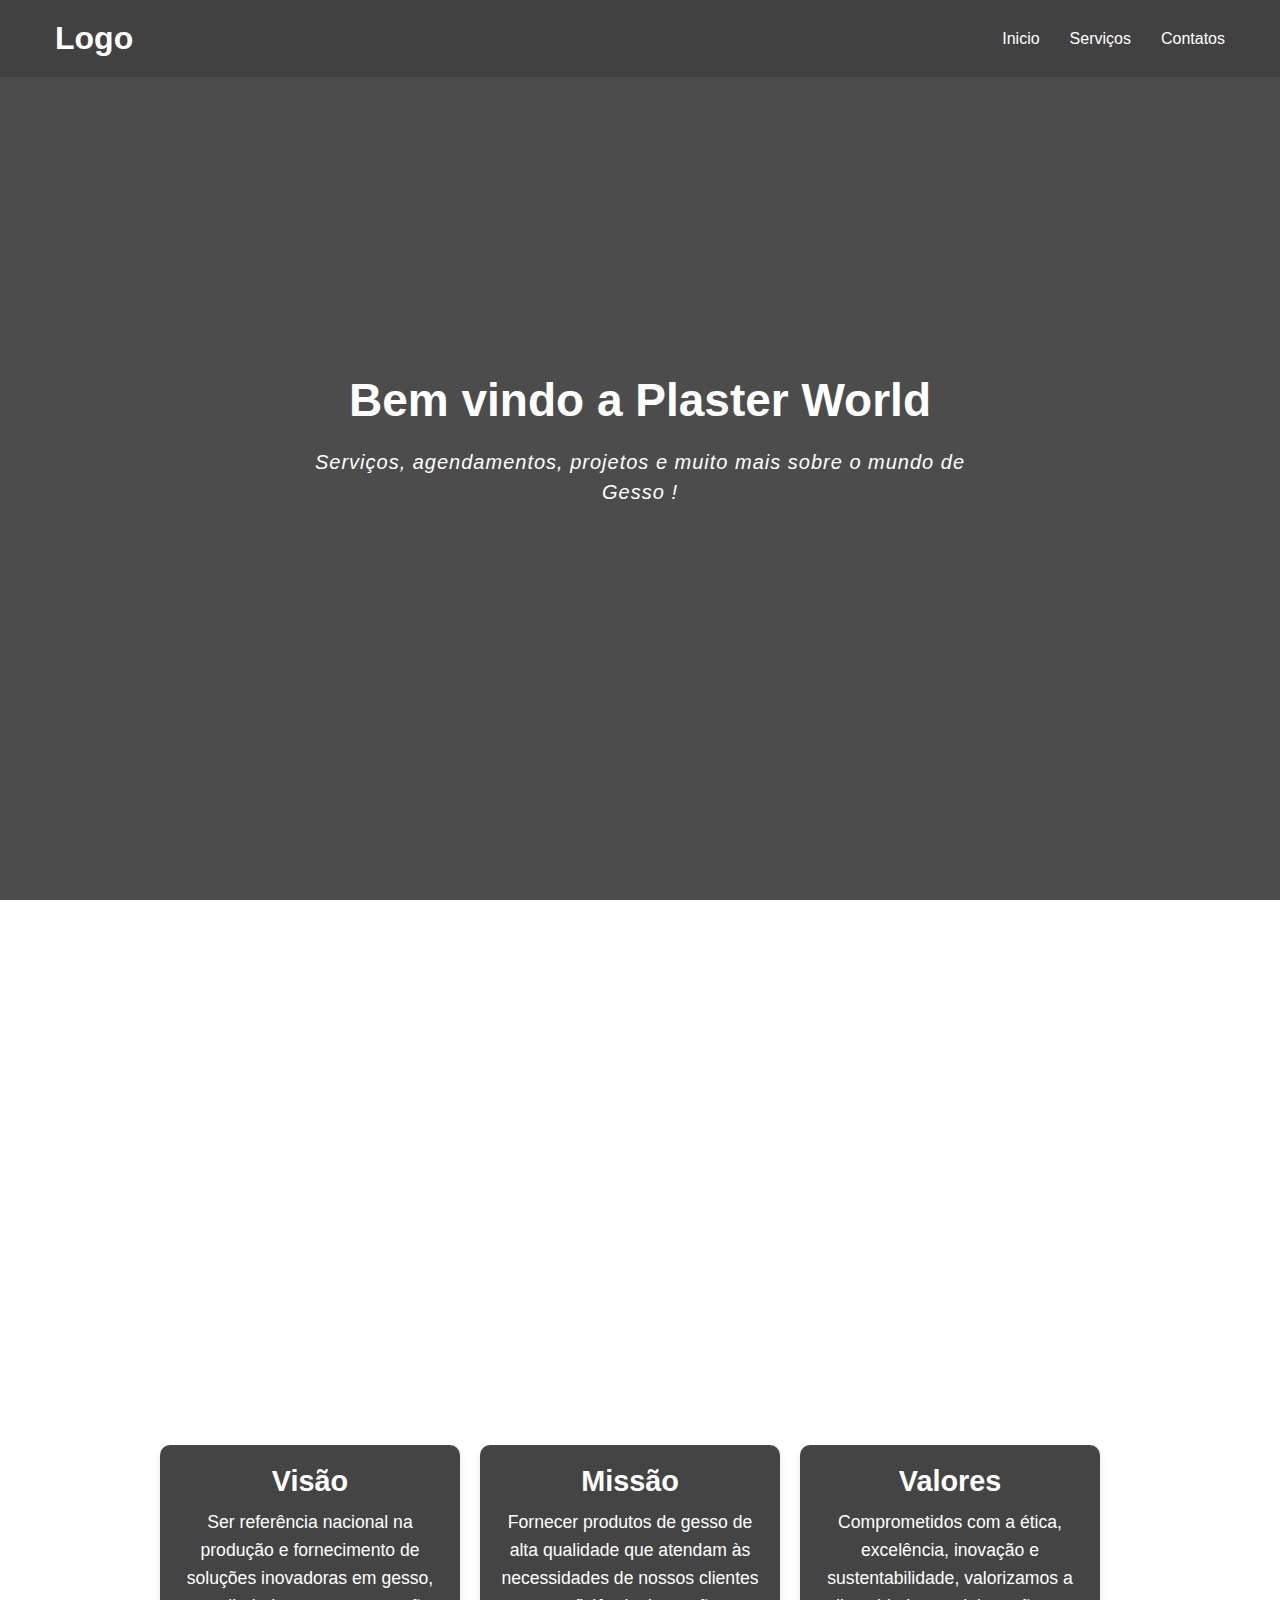
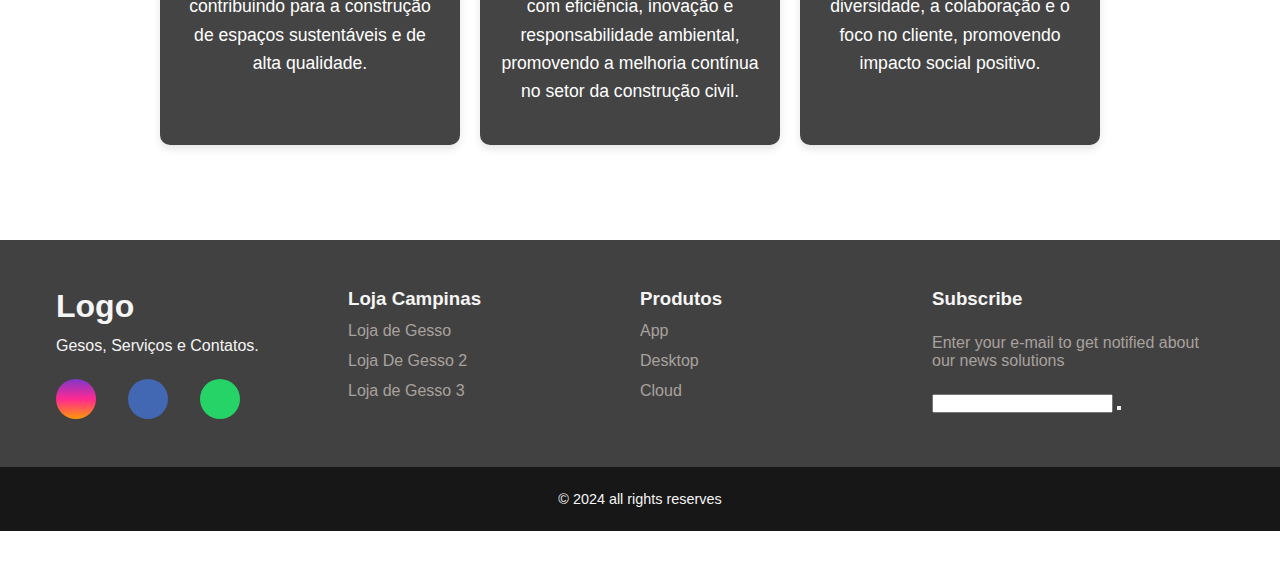
<file: index.html>
<!DOCTYPE html>
<html lang="en">
<head>
    <meta charset="UTF-8">
    <meta name="viewport" content="width=device-width, initial-scale=1.0">
    <title>Projeto</title>
    <link rel="stylesheet" href="style.css">
    <link rel="stylesheet" href="https://cdnjs.cloudflare.com/ajax/libs/font-awesome/6.6.0/css/all.min.css" integrity="sha512-Kc323vGBEqzTmouAECnVceyQqyqdsSiqLQISBL29aUW4U/M7pSPA/gEUZQqv1cwx4OnYxTxve5UMg5GT6L4JJg==" crossorigin="anonymous" referrerpolicy="no-referrer" />
    

</head>
<body>


    <nav class="nav">
        <div class="container">
            <h1 class="logo">
                <a href="">Logo</a>
            </h1>

            <ul>
                <li><a href="">Inicio</a></li>
                <li><a href="">Serviços</a></li>
                <li><a href="">Contatos</a></li>

            </ul>
        </div>
    </nav>

    <div class="hero">
        <div class="container">
            <h1> Bem vindo a Plaster World </h1>
            <p> Serviços, agendamentos, projetos e muito mais sobre o mundo de Gesso ! </p>
        </div>
    </div>

    <main>

    </main>

    <div class="recipiente-de-conteudo">
        <section class="content">
            <h1> Visão </h1>
            <p>Ser referência nacional na produção e fornecimento de soluções inovadoras em gesso, contribuindo para a construção de espaços sustentáveis e de alta qualidade. </p>
        </section>

        <section class="content">
            <h1> Missão </h1>
            <p> Fornecer produtos de gesso de alta qualidade que atendam às necessidades de nossos clientes com eficiência, inovação e responsabilidade ambiental, promovendo a melhoria contínua no setor da construção civil.</p>
        </section>

        <section class="content">
            <h1> Valores</h1>
            <p> Comprometidos com a ética, excelência, inovação e sustentabilidade, valorizamos a diversidade, a colaboração e o foco no cliente, promovendo impacto social positivo.</p>
        </section>


        <main class="main">

        </main>

        <footer>

            <div id="footer-content">
                <div id="footer-contacts">
                    <h1>Logo</h1>
                    <p>Gesos, Serviços e Contatos.</p>
                    <div id="footer-social-media">
                        <a href="#" class="footer-link" id="instagram">
                            <i class="fa-brands fa-instagram"></i>
                        </a>

                        <a href="#" class="footer-link" id="fecebook">
                            <i class="fa-brands fa-facebook-f"></i>
                        </a>

                        <a href="#" class="footer-link" id="whatsapp">
                            <i class="fa-brands fa-whatsapp"></i>
                        </a>


                    </div>
                </div>

                <ul class="footer-list">

                    <li>
                        <h3>Loja Campinas</h3>
                    </li>

                    <li>
                        <a href="#" class="footer-link">Loja de Gesso</a>
                    </li>

                    <li>
                        <a href="#" class="footer-link">Loja De Gesso 2</a>
                    </li>

                    <li>
                        <a href="#" class="footer-link">Loja de Gesso 3</a>
                    </li>

                </ul>

                <ul class="footer-list">

                    <li>
                        <h3>Produtos</h3>
                    </li>

                    <li>
                        <a href="#" class="footer-link">App</a>
                    </li>

                    <li>
                        <a href="#" class="footer-link">Desktop</a>
                    </li>

                    <li>
                        <a href="#" class="footer-link">Cloud</a>
                    </li>

                </ul>

                <div id="footer-subscribe">
                    <h3>Subscribe </h3>
                    <p> Enter your e-mail to get notified about 
                        our news solutions
                    </p>

                    <div id="input_group">
                        <input type="email" id="email" >
                        <button>
                            <i class="fa-solid fa-envelope"></i>
                        </button>
                    </div>
                </div>
            </div>

           <div class="footer-copyright">
            &#169
            2024 all rights reserves
           </div>
        </footer>
    <script src="app.js"></script>
</body>
</html>
</file>
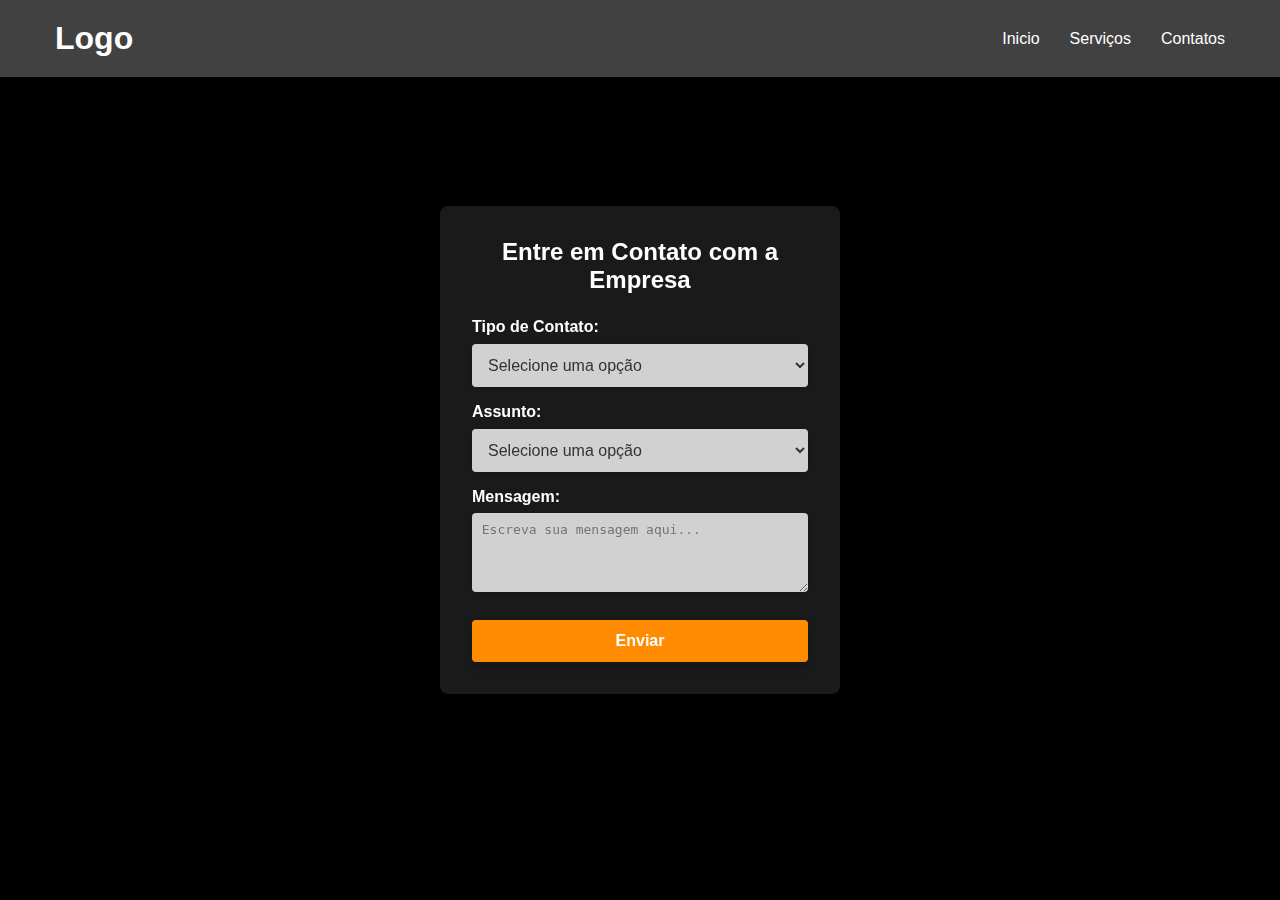
<file: contatos.html>
<!DOCTYPE html>
<html lang="pt-BR">
<head>
    <meta charset="UTF-8">
    <meta name="viewport" content="width=device-width, initial-scale=1.0">
    <link rel="stylesheet" href="inicio.css">
    <link rel="stylesheet" href="contatos.css">
    <link rel="stylesheet" href="https://cdnjs.cloudflare.com/ajax/libs/font-awesome/6.6.0/css/all.min.css" integrity="sha512-Kc323vGBEqzTmouAECnVceyQqyqdsSiqLQISBL29aUW4U/M7pSPA/gEUZQqv1cwx4OnYxTxve5UMg5GT6L4JJg==" crossorigin="anonymous" referrerpolicy="no-referrer" />

    <title>Formulário de Contato</title>
</head>
<body>




    <nav class="nav">
        <div class="container">
            <h1 class="logo">
                <a href="">Logo</a>
            </h1>

            <ul>
                <li><a href="">Inicio</a></li>
                <li><a href="">Serviços</a></li>
                <li><a href="">Contatos</a></li>

            </ul>
        </div>
    </nav>

 
    <div class="form">
    
    <form action="#" method="post">
        <h2>Entre em Contato com a Empresa</h2>
        <!-- Campo Tipo de Contato -->
        <label for="tipoContato">Tipo de Contato:</label>
        <select id="tipoContato" name="tipoContato" required>
            <option value="" disabled selected>Selecione uma opção</option>
            <option value="email">Email</option>
            <option value="telefone">Telefone</option>
        </select>
        
        <!-- Campo Assunto -->
        <label for="assunto">Assunto:</label>
        <select id="assunto" name="assunto" required>
            <option value="" disabled selected>Selecione uma opção</option>
            <option value="servicos">Serviços</option>
            <option value="duvidas">Dúvidas</option>
            <option value="orcamento">Orçamento</option>
        </select>
        
        <!-- Campo Mensagem -->
        <label for="mensagem">Mensagem:</label>
        <textarea id="mensagem" name="mensagem" rows="4" cols="50" placeholder="Escreva sua mensagem aqui..." required></textarea>
        
        <!-- Botão Enviar -->
        <button type="submit">Enviar</button>
        
    </form>

</div>


       
    <script src="app.js"></script>



</body>

</html>
</file>
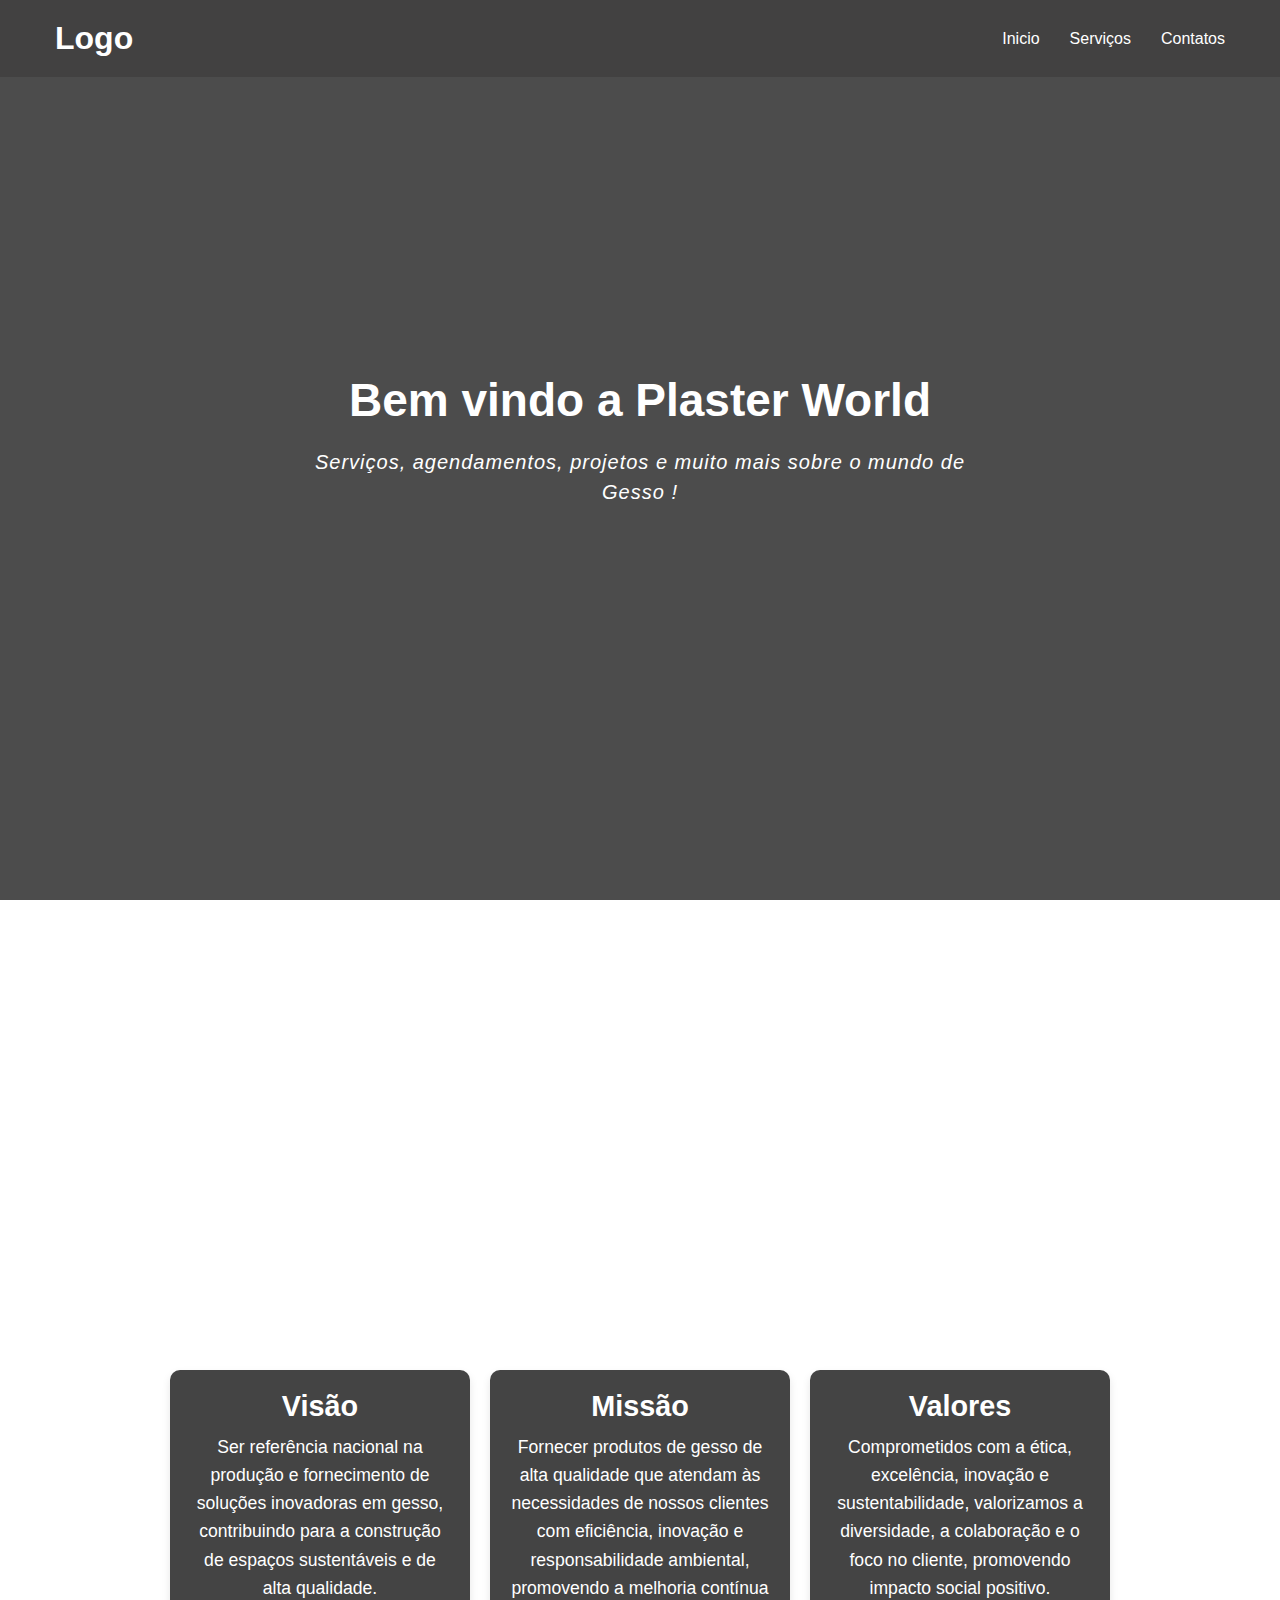
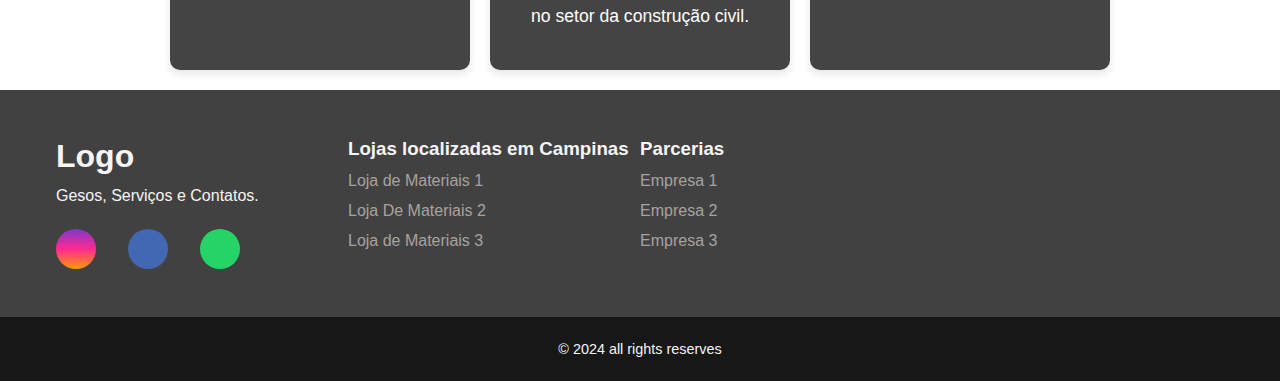
<file: inicio.html>
<!DOCTYPE html>
<html lang="en">
<head>
    <meta charset="UTF-8">
    <meta name="viewport" content="width=device-width, initial-scale=1.0">
    <title>Projeto</title>
    <link rel="stylesheet" href="inicio.css">
    <link rel="stylesheet" href="https://cdnjs.cloudflare.com/ajax/libs/font-awesome/6.6.0/css/all.min.css" integrity="sha512-Kc323vGBEqzTmouAECnVceyQqyqdsSiqLQISBL29aUW4U/M7pSPA/gEUZQqv1cwx4OnYxTxve5UMg5GT6L4JJg==" crossorigin="anonymous" referrerpolicy="no-referrer" />
    

</head>
<body>


    <nav class="nav">
        <div class="container">
            <h1 class="logo">
                <a href="">Logo</a>
            </h1>

            <ul>
                <li><a href="inicio.html">Inicio</a></li>
                <li><a href="serviços.html">Serviços</a></li>
                <li><a href="contatos.html">Contatos</a></li>

            </ul>
        </div>
    </nav>


    <div class="hero">
        <div class="container">
            <h1> Bem vindo a Plaster World </h1>
            <p> Serviços, agendamentos, projetos e muito mais sobre o mundo de Gesso ! </p>
        </div>
    </div>

   
    <main>
        <br>
    </main>

    <div class="recipiente-de-conteudo">
        <section class="content">
            <h1> Visão </h1>
            <p>Ser referência nacional na produção e fornecimento de soluções inovadoras em gesso, contribuindo para a construção de espaços sustentáveis e de alta qualidade. </p>
        </section>

        <section class="content">
            <h1> Missão </h1>
            <p> Fornecer produtos de gesso de alta qualidade que atendam às necessidades de nossos clientes com eficiência, inovação e responsabilidade ambiental, promovendo a melhoria contínua no setor da construção civil.</p>
        </section>

        <section class="content">
            <h1> Valores</h1>
            <p> Comprometidos com a ética, excelência, inovação e sustentabilidade, valorizamos a diversidade, a colaboração e o foco no cliente, promovendo impacto social positivo.</p>
        </section>



        <footer>

            <div id="footer-content">
                <div id="footer-contacts">
                    <h1>Logo</h1>
                    <p>Gesos, Serviços e Contatos.</p>
                    <div id="footer-social-media">
                        <a href="#" class="footer-link" id="instagram">
                            <i class="fa-brands fa-instagram"></i>
                        </a>

                        <a href="#" class="footer-link" id="fecebook">
                            <i class="fa-brands fa-facebook-f"></i>
                        </a>

                        <a href="#" class="footer-link" id="whatsapp">
                            <i class="fa-brands fa-whatsapp"></i>
                        </a>


                    </div>
                </div>

                <ul class="footer-list">

                    <li>
                        <h3>Lojas localizadas em Campinas</h3>
                    </li>

                    <li>
                        <a href="#" class="footer-link">Loja de Materiais 1</a>
                    </li>

                    <li>
                        <a href="#" class="footer-link">Loja De Materiais 2</a>
                    </li>

                    <li>
                        <a href="#" class="footer-link">Loja de Materiais 3</a>
                    </li>

                </ul>

                <ul class="footer-list">

                    <li>
                        <h3>Parcerias</h3>
                    </li>

                    <li>
                        <a href="#" class="footer-link">Empresa 1</a>
                    </li>

                    <li>
                        <a href="#" class="footer-link">Empresa 2</a>
                    </li>

                    <li>
                        <a href="#" class="footer-link">Empresa 3</a>
                    </li>

                </ul>

            </div>

           <div class="footer-copyright">
            &#169
            2024 all rights reserves
           </div>
        </footer>
    <script src="inicio.js"></script>
</body>
</html>
</file>
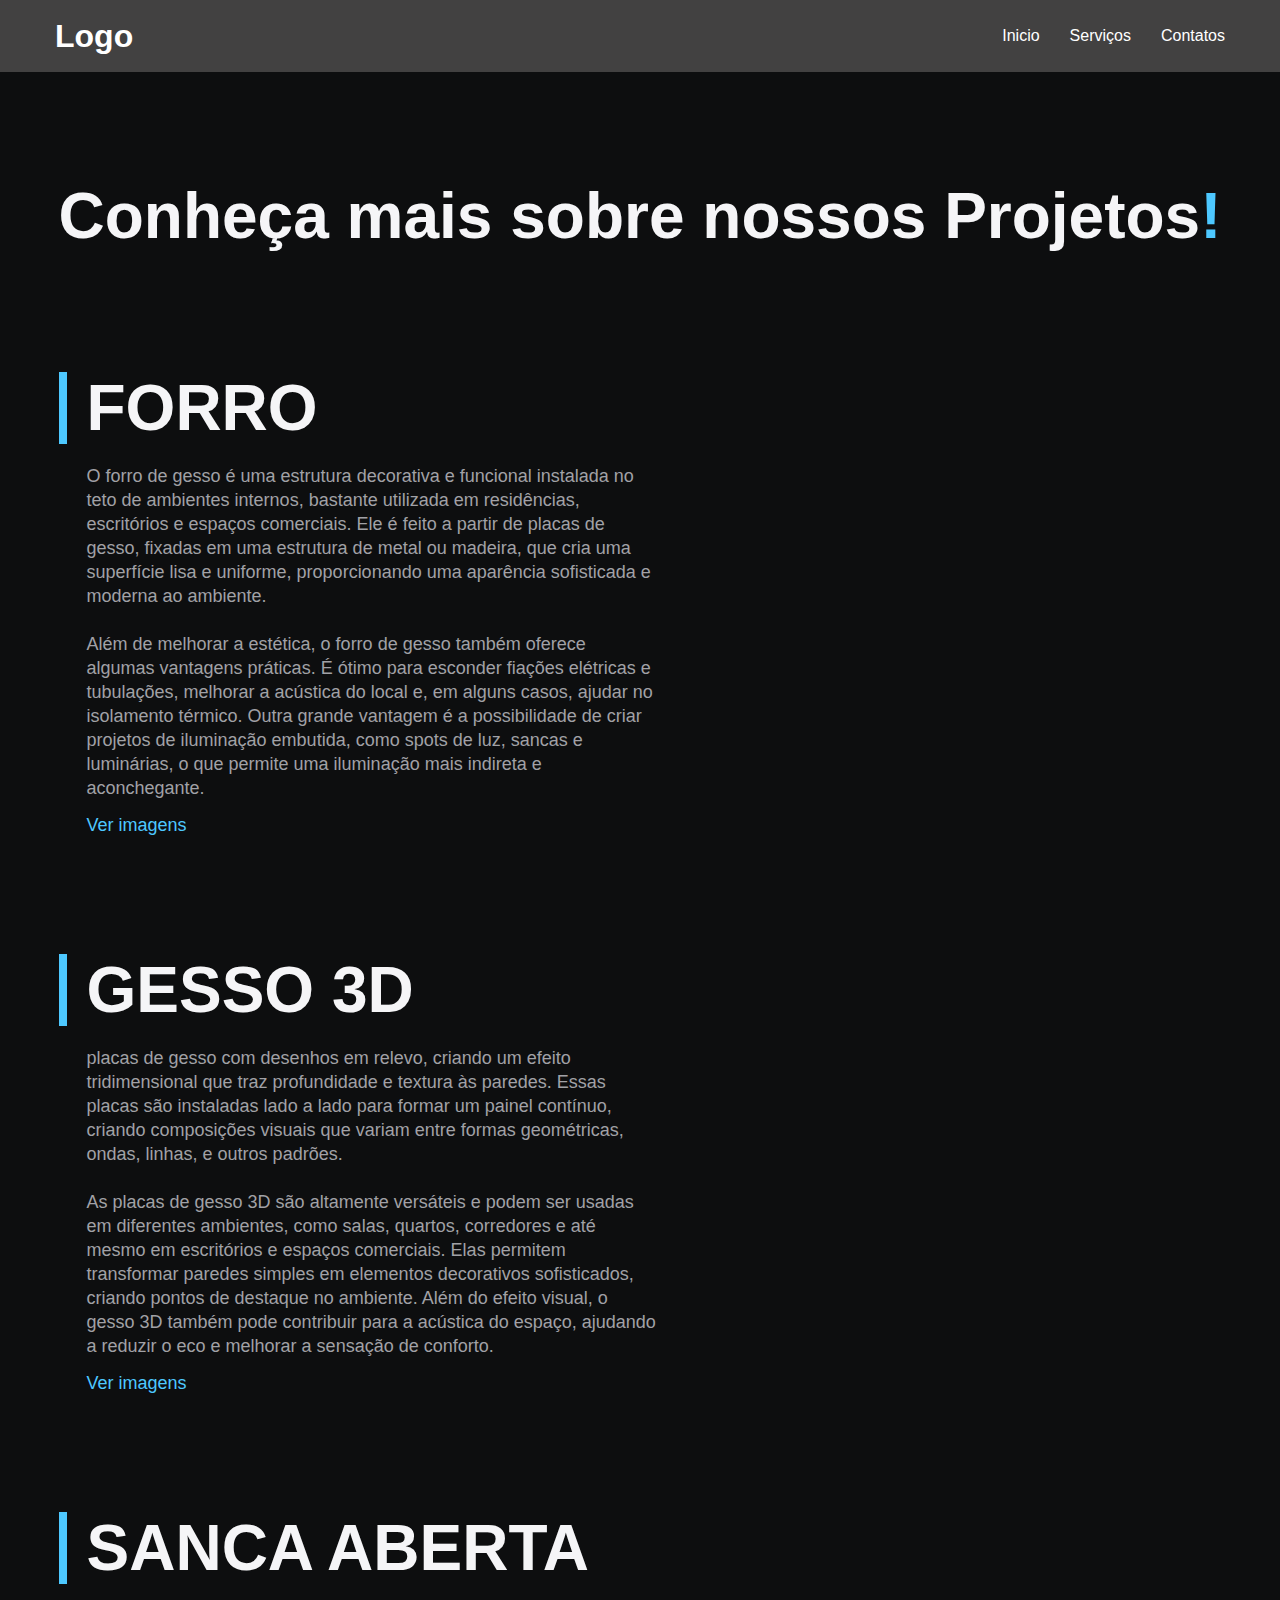
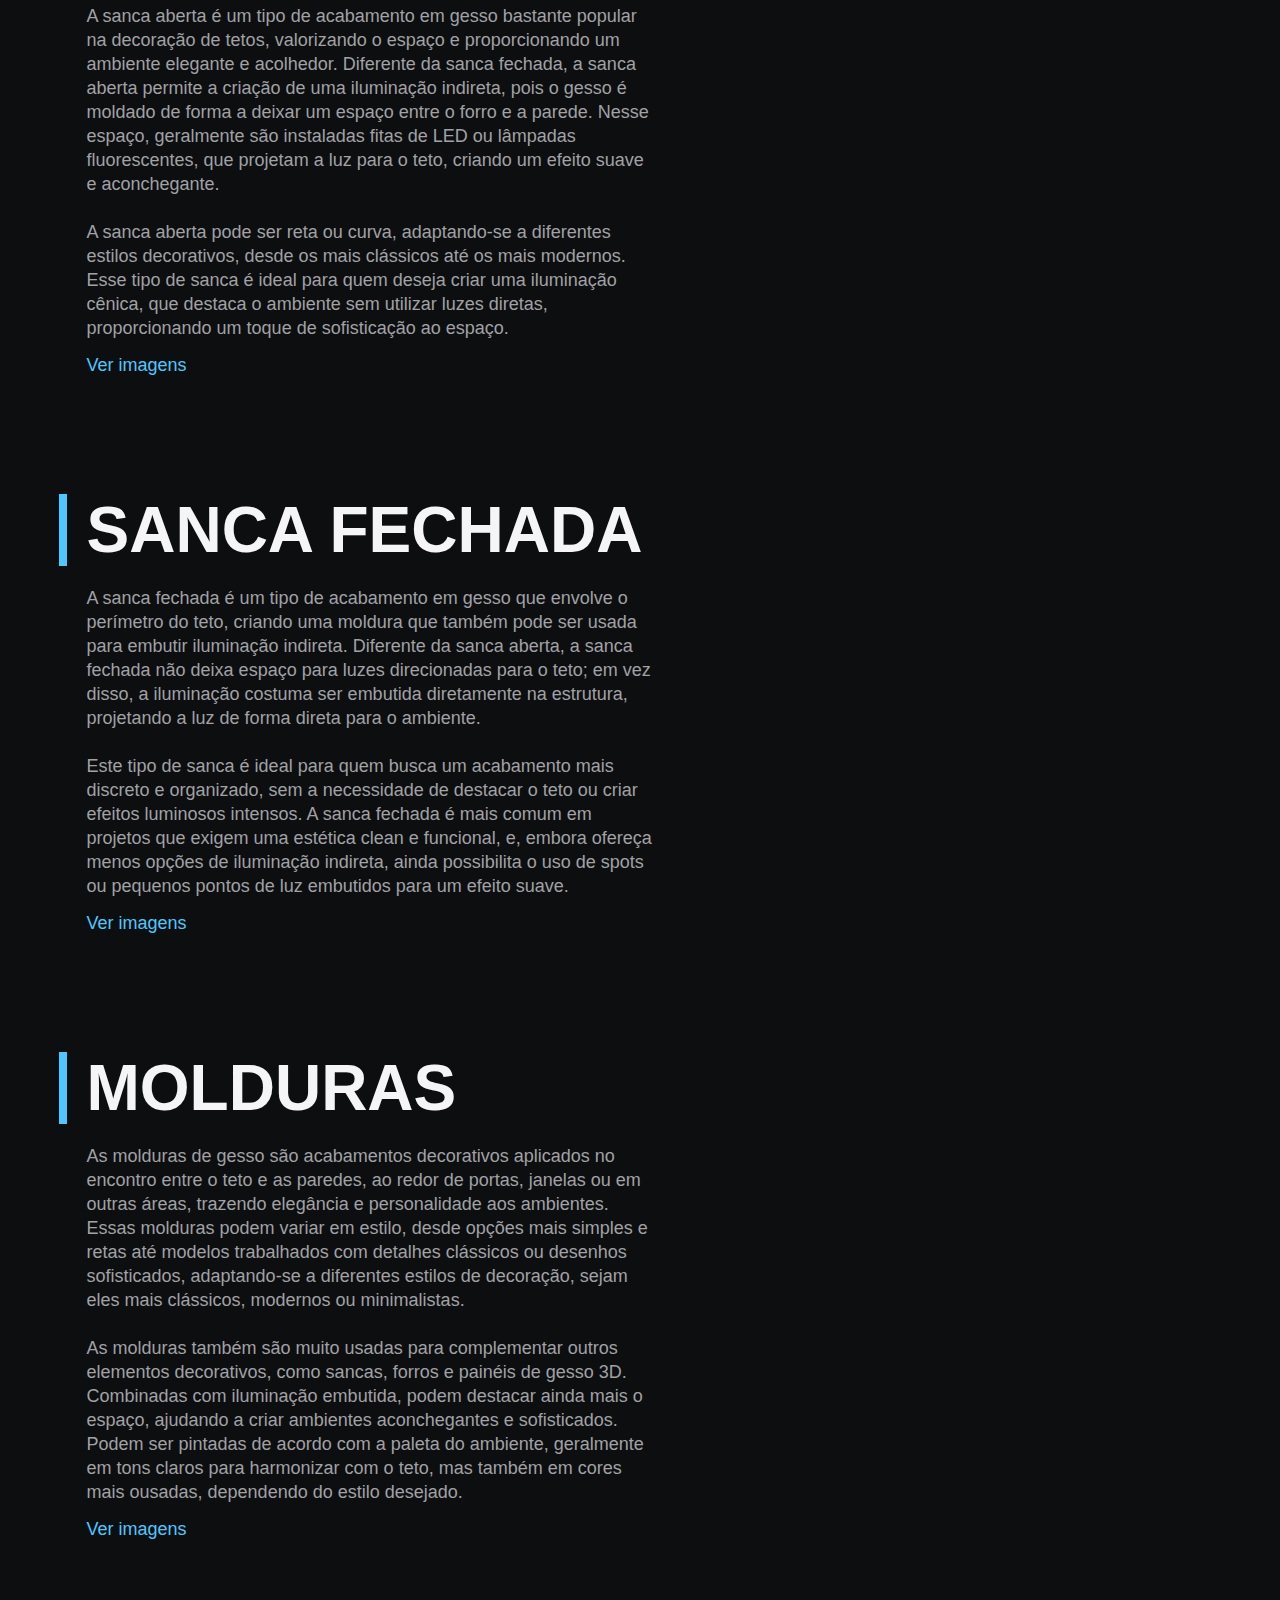
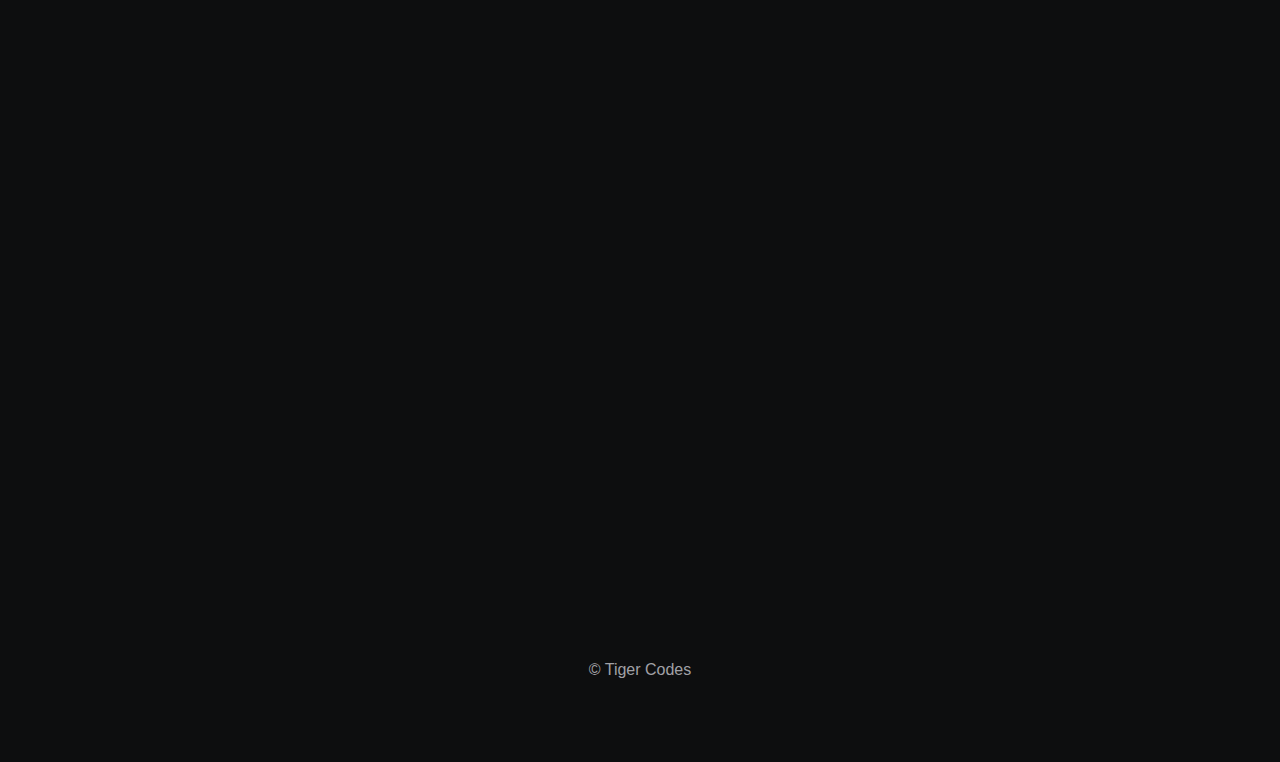
<file: serviços.html>
<!DOCTYPE html>
<html lang="en">
<head>
    <meta charset="UTF-8">
    <meta name="viewport" content="width=device-width, initial-scale=1.0">
    <link rel="stylesheet" href="serviços.css">
    <link rel="stylesheet" href="inicio.css">
    <title>Document</title>
</head>
<body>

    <nav class="nav">
        <div class="container">
            <h1 class="logo">
                <a href="">Logo</a>
            </h1>

            <ul>
                <li><a href="inicio.html">Inicio</a></li>
                <li><a href="serviços.html">Serviços</a></li>
                <li><a href="contatos.html">Contatos</a></li>

            </ul>
        </div>
    </nav>
    
      <div class="content-s">
        <h1 class="hero-title">Conheça mais sobre nossos Projetos<span>!</span></h1>
        <section id="sobre">
          <h1 class="title">FORRO</h1>
          <p>
            O forro de gesso é uma estrutura decorativa e funcional instalada no teto de ambientes internos,
             bastante utilizada em residências, escritórios e espaços comerciais.
              Ele é feito a partir de placas de gesso, fixadas em uma estrutura de metal ou madeira,
             que cria uma superfície lisa e uniforme, proporcionando uma aparência sofisticada e moderna ao ambiente.
             <br><br>
             Além de melhorar a estética, o forro de gesso também oferece algumas vantagens práticas.
              É ótimo para esconder fiações elétricas e tubulações, melhorar a acústica do local e,
               em alguns casos, ajudar no isolamento térmico. 
               Outra grande vantagem é a possibilidade de criar projetos de iluminação embutida,
              como spots de luz, sancas e luminárias, o que permite uma iluminação mais indireta e aconchegante.
          </p>
          <a href="forro.html" class="link" target="_blank" rel="noopener noreferrer">Ver imagens</a>
        </section>
        <section id="cursos">
          <h1 class="title">GESSO 3D</h1>
          <p>
            placas de gesso com desenhos em relevo,
             criando um efeito tridimensional que traz profundidade e textura às paredes.
              Essas placas são instaladas lado a lado para formar um painel contínuo,
             criando composições visuais que variam entre formas geométricas, ondas, linhas, e outros padrões.
             <br><br>
             As placas de gesso 3D são altamente versáteis e podem ser usadas em diferentes ambientes,
              como salas, quartos, corredores e até mesmo em escritórios e espaços comerciais.
               Elas permitem transformar paredes simples em elementos decorativos sofisticados,
                criando pontos de destaque no ambiente. Além do efeito visual,
                 o gesso 3D também pode contribuir para a acústica do espaço,
                  ajudando a reduzir o eco e melhorar a sensação de conforto.
          </p>
          <a href="" class="link" target="_blank" rel="noopener noreferrer">Ver imagens</a>

        </section>
        <section id="planos">
          <h1 class="title">SANCA ABERTA</h1>
          <p>
            A sanca aberta é um tipo de acabamento em gesso bastante popular na decoração de tetos,
             valorizando o espaço e proporcionando um ambiente elegante e acolhedor.
              Diferente da sanca fechada, a sanca aberta permite a criação de uma iluminação indireta, 
              pois o gesso é moldado de forma a deixar um espaço entre o forro e a parede. Nesse espaço, 
              geralmente são instaladas fitas de LED ou lâmpadas fluorescentes,
             que projetam a luz para o teto, criando um efeito suave e aconchegante.
             <br><br>
             A sanca aberta pode ser reta ou curva, adaptando-se a diferentes estilos decorativos,
              desde os mais clássicos até os mais modernos.
               Esse tipo de sanca é ideal para quem deseja criar uma iluminação cênica,
              que destaca o ambiente sem utilizar luzes diretas, proporcionando um toque de sofisticação ao espaço.
          </p>
          <a href="" class="link" target="_blank" rel="noopener noreferrer">Ver imagens</a>

        </section>
        <section id="contato">
          <h1 class="title">SANCA FECHADA</h1>
          <p>
            A sanca fechada é um tipo de acabamento em gesso que envolve o perímetro do teto,
             criando uma moldura que também pode ser usada para embutir iluminação indireta.
              Diferente da sanca aberta, a sanca fechada não deixa espaço para luzes direcionadas para o teto; 
              em vez disso, a iluminação costuma ser embutida diretamente na estrutura, 
              projetando a luz de forma direta para o ambiente. <br>
              <br>
            Este tipo de sanca é ideal para quem busca um acabamento mais discreto e organizado, 
            sem a necessidade de destacar o teto ou criar efeitos luminosos intensos.
            A sanca fechada é mais comum em projetos que exigem uma estética clean e funcional,
             e, embora ofereça menos opções de iluminação indireta, 
        ainda possibilita o uso de spots ou pequenos pontos de luz embutidos para um efeito suave.
          </p>
          <a href="" class="link" target="_blank" rel="noopener noreferrer">Ver imagens</a>

        </section>

        <section id="sobre">
            <h1 class="title">MOLDURAS</h1>
            <p>
                As molduras de gesso são acabamentos decorativos aplicados no encontro entre o teto e as paredes,
                 ao redor de portas, janelas ou em outras áreas, trazendo elegância e personalidade aos ambientes. 
                 Essas molduras podem variar em estilo, desde opções mais simples e retas até modelos trabalhados com
                  detalhes clássicos ou desenhos sofisticados,
                 adaptando-se a diferentes estilos de decoração,
                  sejam eles mais clássicos, modernos ou minimalistas.
               <br><br>
               As molduras também são muito usadas para complementar outros elementos decorativos, como sancas,
                forros e painéis de gesso 3D. Combinadas com iluminação embutida, podem destacar ainda mais o espaço,
                 ajudando a criar ambientes aconchegantes e sofisticados.
                  Podem ser pintadas de acordo com a paleta do ambiente,
                   geralmente em tons claros para harmonizar com o teto,
                mas também em cores mais ousadas, dependendo do estilo desejado.
            </p>
            <a href="" class="link" target="_blank" rel="noopener noreferrer">Ver imagens</a>

        <small>&copy; Tiger Codes</small>
      </div>
</body>
</html>
</file>
<file: style.css>
* {
    box-sizing:  border-box;                    /* ajuda a manter um controle mais previsível sobre o tamanho dos elementos no layout. */
    margin: 0;                                  /* margem */
    padding: 0;                                 /* preenchimento */
}

body {
    font-family: sans-serif;                    /* define a fonte do elemento */
    color: #222;                            /* cor */
    padding-bottom: 50px;                       /*Melhora a legibilidade ao evitar que o texto fique muito próximo de outros elementos.*/
}

 .container{
    max-width: 1200px;                      /* definir a largura máxima de um elemento. */
    margin: 0 auto;                          /* essa propriedade faz com que as margens esquerda e direita sejam ajustadas automaticamente */
 }

 .nav{
    position: fixed;                       /* fixa o elemento em uma posição específica na tela, mesmo quando o usuário rolar a página. */
    background-color: #424141;           /* define a cor de fundo de um elemento. */
    top: 0;                                /* especifica a distância entre a borda superior do elemento e a borda superior do contêiner */
    left: 0;                                /* move o elemento para a direita se for maior que 0. */
    right: 0;                                /* move o elemento para a esquerda se for maior que 0 */
    transition: all 0.3s ease-in-out;        /* cria uma transição. */
 }

 .nav .container{
    display: flex;                              /* deixa o layout flexiveis */
    justify-content: space-between;             /* define aonde os elementos vão entrar posicionados */
    align-items: center;                        /* alinha os itens */
    padding: 20px 0;                            /* preenchimento */
    transition: all 0.3s ease-in-out;           /* cria uma transição. */
 }

 .nav ul{
    display: flex;                              /* deixa o layout flexiveis */
    align-items: center;                         /* alinha os itens */
    justify-content: center;                    /* define aonde os elementos vão entrar posicionados */
    list-style: none;                            /* remove o marcador da lista */
 }

 .nav a{
    color: #fff;                               /* cor */
    text-decoration: none;                        /* definir o estilo de decoração de texto */ 
    padding: 7px 15px;                            /* preenchimento */
    transition: all 0.3s ease-in-out;             /* cria uma transição.*/
 }


 /* ----------- JavaScript ------------- */

 .nav.active a{
    background: white;
}

.nav.active {
    background: white;
}



.nav.active a{
    color: #000;
}

       /* ------------------------ */

.hero{
background: url(https://impactagesso.com/wp-content/uploads/2023/04/SANCA-DE-GESSO-3-2-1-1024x576.jpg);
    background-repeat: no-repeat;
    background-size: cover;
    background-position: bottom center;
    height: 100vh;
    color: #ffffff;
    font-family: Verdana, Geneva, Tahoma, sans-serif;
    display: flex;
    justify-content: center;
    align-items: center;
    text-align: center;
    position: relative;
    margin-bottom: 20px;
    z-index: -2;
}

.hero::before{
    content: "";
    position: absolute;
    top: 0;
    left: 0;
    width: 100%;
    height: 100%;
    background: rgba(0, 0, 0, 0.7);
    z-index: -1;
}

.hero h1{
    font-size: 46px;
    margin: -20px 0 20px;
}


.hero p{
    font-size: 20px;
    letter-spacing: 1px;
    max-width: 700px;
    line-height: 30px;
    font-style: italic;
}
}

section{

    display: flex;
    justify-content: center;
    align-items: center;
    height: 100vh;
    margin: 0;
    background-color: #f4f4f4; /* Cor de fundo */
    font-family: Arial, sans-serif;
}

.recipiente-de-conteudo{ /* Flexbox para centralizar e alinhar lado a lado */
    
    display: flex;
    justify-content: center;/* Centraliza horizontalmente */
    align-items: center;/* Centraliza verticalmente */
    gap: 20px;/* Espaçamento entre as divs */
    flex-wrap: wrap;/* Permite quebrar em várias linhas em telas pequenas */
}

.content {
    background-color: #444444;
    padding: 20px;
    border-radius: 10px;
    box-shadow: 0 4px 8px rgba(0, 0, 0, 0.1);
    width: 300px;
    height: 300px;
    text-align: center;
    transition: transform 0.3s ease, box-shadow 0.3s ease;
    
}

.content h1 {
    color: #ffffff;
    font-size: 1.8em;
    margin-bottom: 10px;
}

.content p {
    color: #fff;
    font-size: 1.1em;
    line-height: 1.6;
}

/* Efeitos de hover */
.content:hover {
    transform: scale(1.05); /* Aumenta o tamanho levemente */
    box-shadow: 0 6px 12px rgba(0, 0, 0, 0.2); /* Sombra mais profunda */
}

/* Responsividade */
@media (max-width: 768px) {
    .content {
        max-width: 90%;
    }

    h1 {
        font-size: 1.5em;
    }

    p {
        font-size: 1em;
    }
}

:root{
    --color-neutral-0: #0e0c0c;
    --color-neutral-10: #171717;
    --color-neutral-30: #a8a29e;
    --color-neutral-40: #f5f5f5;
    --color-neutral-50: #424141;

}

main{
    height: 50vh;
}

footer{
    width: 100%;
    color: var(--color-neutral-40);
    
}

.footer-link{
    text-decoration: none;
}

#footer-content{
    background-color: var(--color-neutral-50);
    display: grid;
    grid-template-columns: repeat(4,1fr);
    padding: 3rem 3.5rem;
}

#footer-contacts h1{
    margin-bottom: 0.75rem;

}

#footer-social-media{
    display: flex;
    gap: 2rem;
    margin-top: 1.5rem;

}

#footer-social-media .footer-link{
    display: flex;
    align-items: center;
    justify-content: center;
    height: 2.5rem;
    width: 2.5rem;
    color: var(--color-neutral-40);
    border-radius: 50%;
    transition: all 0.4s;
}

#footer-social-media .footer-link:hover{
    opacity: 0.8;
}

#footer-social-media .footer-link{
    font-size: 1.25rem;
}

#instagram{
    background: linear-gradient(#7f37c9, #ff2992, #ff9807);
}

#fecebook{
    background-color: #4267b3;
}

#whatsapp{
    background-color: #25d366;
}

.footer-list{
    display: flex;
    flex-direction: column;
    gap: 0.75rem;
    list-style: none;

}

.footer-list .footer-link{
    color: var(--color-neutral-30);
    transition: all 0.4s;
}

.footer-list .footer-link:hover{
    color: #7f37c9;
}

#footer-subscribe{
    display: flex;
    flex-direction: column;
    gap: 1.5rem;
}

#footer-subscribe p{
    color: var(--color-neutral-30);
}

.footer-copyright{
    display: flex;
    justify-content: center;
    background-color: var(--color-neutral-10);
    font-size: 0.9rem;
    padding: 1.5rem;
    font-weight: 100;
}

@media screen and (max-width: 768px) {
    #footer-content{
        grid-template-columns: repeat(2, 1fr);
        gap: 2rem;
    }
}


@media screen and (max-width: 426px) {
    #footer-content{
        grid-template-columns: repeat(1, 1fr);
        gap: 3rem 2rem;
    }
}
</file>
<file: inicio.css>
* {
    box-sizing:  border-box;                    /* ajuda a manter um controle mais previsível sobre o tamanho dos elementos no layout. */
    margin: 0;                                  /* margem */
    padding: 0;                                 /* preenchimento */
}

body {
    font-family: sans-serif;                    /* define a fonte do elemento */
    color: #222;                            /* cor */
    padding-bottom: 0px;                       /*Melhora a legibilidade ao evitar que o texto fique muito próximo de outros elementos.*/
}

 .container{
    max-width: 1200px;                      /* definir a largura máxima de um elemento. */
    margin: 0 auto;                          /* essa propriedade faz com que as margens esquerda e direita sejam ajustadas automaticamente */
 }

 .nav{
    position: fixed;                       /* fixa o elemento em uma posição específica na tela, mesmo quando o usuário rolar a página. */
    background-color: #424141;           /* define a cor de fundo de um elemento. */
    top: 0;                                /* especifica a distância entre a borda superior do elemento e a borda superior do contêiner */
    left: 0;                                /* move o elemento para a direita se for maior que 0. */
    right: 0;                                /* move o elemento para a esquerda se for maior que 0 */
    transition: all 0.3s ease-in-out;        /* cria uma transição. */
 }

 .nav .container{
    display: flex;                              /* deixa o layout flexiveis */
    justify-content: space-between;             /* define aonde os elementos vão entrar posicionados */
    align-items: center;                        /* alinha os itens */
    padding: 20px 0;                            /* preenchimento */
    transition: all 0.3s ease-in-out;           /* cria uma transição. */
 }

 .nav ul{
    display: flex;                              /* deixa o layout flexiveis */
    align-items: center;                         /* alinha os itens */
    justify-content: center;                    /* define aonde os elementos vão entrar posicionados */
    list-style: none;                            /* remove o marcador da lista */
 }

 .nav a{
    color: #fff;                               /* cor */
    text-decoration: none;                        /* definir o estilo de decoração de texto */ 
    padding: 7px 15px;                            /* preenchimento */
    transition: all 0.3s ease-in-out;             /* cria uma transição.*/
 }


 /* ----------- JavaScript ------------- */

 .nav.active a{
    background: white;
}

.nav.active {
    background: white;
}



.nav.active a{
    color: #000;
}

       /* ------------------------ */

.hero{
background: url(https://impactagesso.com/wp-content/uploads/2023/04/SANCA-DE-GESSO-3-2-1-1024x576.jpg);
    background-repeat: no-repeat;
    background-size: cover;
    background-position: bottom center;
    height: 100vh;
    color: #ffffff;
    font-family: Verdana, Geneva, Tahoma, sans-serif;
    display: flex;
    justify-content: center;
    align-items: center;
    text-align: center;
    position: relative;
    margin-bottom: 20px;
    z-index: -2;
}

.hero::before{
    content: "";
    position: absolute;
    top: 0;
    left: 0;
    width: 100%;
    height: 100%;
    background: rgba(0, 0, 0, 0.7);
    z-index: -1;
}

.hero h1{
    font-size: 46px;
    margin: -20px 0 20px;
}


.hero p{
    font-size: 20px;
    letter-spacing: 1px;
    max-width: 700px;
    line-height: 30px;
    font-style: italic;
}
}

section{

    display: flex;
    justify-content: center;
    align-items: center;
    height: 100vh;
    margin: 0;
    background-color: #f4f4f4; /* Cor de fundo */
    font-family: Arial, sans-serif;
}

.recipiente-de-conteudo{ /* Flexbox para centralizar e alinhar lado a lado */
    
    display: flex;
    justify-content: center;/* Centraliza horizontalmente */
    align-items: center;/* Centraliza verticalmente */
    gap: 20px;/* Espaçamento entre as divs */
    flex-wrap: wrap;/* Permite quebrar em várias linhas em telas pequenas */
}

.content {
    background-color: #444444;
    padding: 20px;
    border-radius: 10px;
    box-shadow: 0 4px 8px rgba(0, 0, 0, 0.1);
    width: 300px;
    height: 300px;
    text-align: center;
    transition: transform 0.3s ease, box-shadow 0.3s ease;
    
}


.content h1 {
    color: #ffffff;
    font-size: 1.8em;
    margin-bottom: 10px;
}

.content p {
    color: #fff;
    font-size: 1.1em;
    line-height: 1.6;
}

/* Efeitos de hover */
.content:hover {
    transform: scale(1.05); /* Aumenta o tamanho levemente */
    box-shadow: 0 6px 12px rgba(0, 0, 0, 0.2); /* Sombra mais profunda */
}

/* Responsividade */
@media (max-width: 768px) {
    .content {
        max-width: 90%;
    }

    h1 {
        font-size: 1.5em;
    }

    p {
        font-size: 1em;
    }
}

:root{
    --color-neutral-0: #0e0c0c;
    --color-neutral-10: #171717;
    --color-neutral-30: #a8a29e;
    --color-neutral-40: #f5f5f5;
    --color-neutral-50: #424141;

}

main{
    height: 50vh;
}

footer{
    width: 100%;
    color: var(--color-neutral-40);
    
}

.footer-link{
    text-decoration: none;
}

#footer-content{
    background-color: var(--color-neutral-50);
    display: grid;
    grid-template-columns: repeat(4,1fr);
    padding: 3rem 3.5rem;
}

#footer-contacts h1{
    margin-bottom: 0.75rem;

}

#footer-social-media{
    display: flex;
    gap: 2rem;
    margin-top: 1.5rem;

}

#footer-social-media .footer-link{
    display: flex;
    align-items: center;
    justify-content: center;
    height: 2.5rem;
    width: 2.5rem;
    color: var(--color-neutral-40);
    border-radius: 50%;
    transition: all 0.4s;
}

#footer-social-media .footer-link:hover{
    opacity: 0.8;
}

#footer-social-media .footer-link{
    font-size: 1.25rem;
}

#instagram{
    background: linear-gradient(#7f37c9, #ff2992, #ff9807);
}

#fecebook{
    background-color: #4267b3;
}

#whatsapp{
    background-color: #25d366;
}

.footer-list{
    display: flex;
    flex-direction: column;
    gap: 0.75rem;
    list-style: none;

}

.footer-list .footer-link{
    color: var(--color-neutral-30);
    transition: all 0.4s;
}

.footer-list .footer-link:hover{
    color: #7f37c9;
}

#footer-subscribe{
    display: flex;
    flex-direction: column;
    gap: 1.5rem;
}

#footer-subscribe p{
    color: var(--color-neutral-30);
}

.footer-copyright{
    display: flex;
    justify-content: center;
    background-color: var(--color-neutral-10);
    font-size: 0.9rem;
    padding: 1.5rem;
    font-weight: 100;
}

@media screen and (max-width: 768px) {
    #footer-content{
        grid-template-columns: repeat(2, 1fr);
        gap: 2rem;
    }
}


@media screen and (max-width: 426px) {
    #footer-content{
        grid-template-columns: repeat(1, 1fr);
        gap: 3rem 2rem;
    }
}
</file>
<file: contatos.css>
.form {
            background: black;
            display: flex;
            align-items: center;
            justify-content: center;
            min-height: 100vh;
            color: #fff;
            
            
        }

        /* Container do formulário */
        form {
            background: rgba(255, 255, 255, 0.1);
            padding: 2em;
            border-radius: 8px;
            box-shadow: 0 8px 16px rgba(0, 0, 0, 0.3);
            width: 100%;
            max-width: 400px;
            backdrop-filter: blur(10px);
            overflow: hidden;
           
        }

        

        h2 {
            text-align: center;
            margin-bottom: 1em;
            font-size: 1.5em;
            color: #fff;
        }

        label {
            display: block;
            font-weight: bold;
            margin-top: 1em;
            color: #fff;
        }

        /* Campos de seleção e texto */
        select, textarea {
            width: 100%;
            padding: 0.75em;
            margin-top: 0.5em;
            border: none;
            border-radius: 4px;
            background: rgba(255, 255, 255, 0.8);
            color: #333;
            font-size: 1em;
            transition: all 0.3s ease;
            box-shadow: 0 2px 4px rgba(0, 0, 0, 0.1);
        }

        select:focus, textarea:focus {
            outline: none;
            background: rgba(255, 255, 255, 1);
            box-shadow: 0 4px 8px rgba(0, 0, 0, 0.2);
        }

        /* Botão de enviar */
        button {
            width: 100%;
            padding: 0.75em;
            margin-top: 1.5em;
            background: #ff8c00;
            border: none;
            border-radius: 4px;
            color: #fff;
            font-size: 1em;
            font-weight: bold;
            cursor: pointer;
            transition: background 0.3s ease, transform 0.2s;
            box-shadow: 0 4px 8px rgba(0, 0, 0, 0.2);
        }

        button:hover {
            background: #ff7300;
            transform: translateY(-2px);
            box-shadow: 0 6px 12px rgba(0, 0, 0, 0.3);
        }

        button:active {
            transform: translateY(0);
            box-shadow: 0 4px 8px rgba(0, 0, 0, 0.2);
        }
</file>
<file: serviços.css>
html {
    scroll-behavior: smooth;
    scroll-padding-top: 90px;
  }
  
  header {
    position: fixed;
  }
  
  /* ===========================
  ESTILOS GERAIS
  NÃO RELACIONADOS COM A DICA
  ============================== */
  
  * {
    margin: 0;
    padding: 0;
    box-sizing: border-box;
  }
  
  body {
    background: #0d0e0f;
    line-height: 1;
    font-family: "Roboto", sans-serif;
    display: grid;
    place-items: center;
  }
  
  header {
    top: 0;
    width: 100%;
    background: #222324;
    display: flex;
    justify-content: center;
  }
  
  section {
    margin-top: 7.5rem;
  }
  
  p {
    font-size: 1.125rem;
    line-height: 1.33333333333;
    color: #a1a1a6;
    margin-top: 1.25rem;
    max-width: 600px;
    padding-left: 1.75rem;
  }
  
  .menu ul {
    display: flex;
    list-style: none;
  }
  
  .menu li + li {
    margin-left: 5rem;
  }
  
  .menu a {
    display: inline-block;
    font-size: 1.125rem;
    line-height: 1.33333333333;
    color: #fff;
    text-decoration: none;
    padding: 1.125rem 0;
  }
  
  .menu a:hover {
    color: #4dc8ff;
  }
  
  .content-s {
    padding-right: 1rem;
    padding-left: 1rem;
  }
  
  .hero-title {
    margin-top: 11.25rem;
  }
  
  .hero-title,
  .title {
    font-size: 4rem;
    line-height: 1.125;
    color: #f5f5f7;
  }
  
  .hero-title span,
  .title span {
    color: #4dc8ff;
  }
  
  .title {
    padding-left: 1.25rem;
    border-left: 0.5rem solid #4dc8ff;
  }
  
  .link {
    font-size: 1.125rem;
    display: inline-block;
    text-decoration: none;
    color: #4dc8ff;
    margin-top: 1rem;
    margin-left: 1.75rem;
  }
  
  .link:hover {
    text-decoration: underline;
  }
  
  small {
    display: block;
    font-size: 1rem;
    line-height: 1.5;
    text-align: center;
    color: #a1a1a6;
    margin-top: 80vh;
    margin-bottom: 5rem;
  }
  
  @media (max-width: 1080px) {
    html {
      font-size: 93.75%;
    }
  }
  
  @media (max-width: 720px) {
    html {
      font-size: 87.5%;
    }
  }
  
  @media (max-width: 450px) {
    .menu li + li {
      margin-left: 2rem;
    }
  }
</file>
